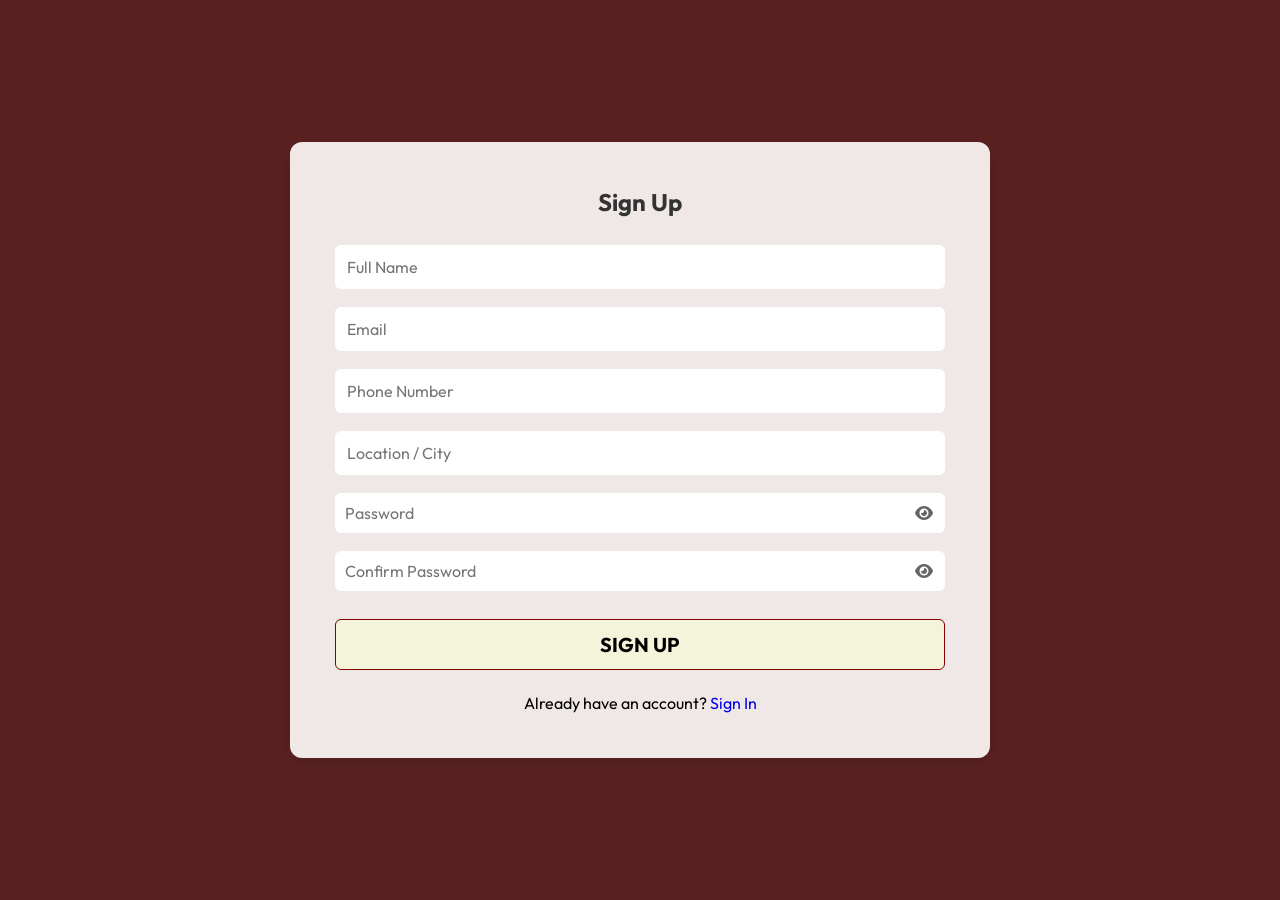
<file: index.html>
<!DOCTYPE html>
<html>

<head>
    <meta charset="UTF-8">
    <meta name="viewport" content="width=device-width, initial-scale=1.0">
    <link rel="preconnect" href="https://fonts.googleapis.com">
    <link rel="preconnect" href="https://fonts.gstatic.com" crossorigin>
    <link href="https://fonts.googleapis.com/css2?family=Outfit:wght@100..900&display=swap" rel="stylesheet">
    <link rel="stylesheet" href="https://cdnjs.cloudflare.com/ajax/libs/font-awesome/6.7.2/css/all.min.css">
    <title>Sign Up</title>
    <link rel="stylesheet" href="/css/style.css">
</head>

<body>

    <div class="container">
        <h2>Sign Up</h2>

        <form id="signupForm">

            <input type="text" id="fullname" placeholder="Full Name">
            <small class="error" id="nameError"></small>

            <input type="text" id="email" placeholder="Email">
            <small class="error" id="emailError"></small>

            <input type="text" id="phone" placeholder="Phone Number">
            <small class="error" id="phoneError"></small>

            <input type="text" id="city" placeholder="Location / City">
            <small class="error" id="cityError"></small>

            <div class="password-box">
                <input type="password" id="password" placeholder="Password">
                <i class="fa-solid fa-eye toggle-eye"></i>
            </div>
            <small class="error" id="passwordError"></small>

            <div class="password-box">
                <input type="password" id="confirmPassword" placeholder="Confirm Password">
                <i class="fa-solid fa-eye toggle-eye"></i>
            </div>
            <small class="error" id="confirmError"></small>

            <button type="submit">Sign Up</button>

        </form>

        <p>
            Already have an account?
            <a href="signin.html">Sign In</a>
        </p>

    </div>

    <script src="/scripts/signup.js"></script>
</body>

</html>
</file>
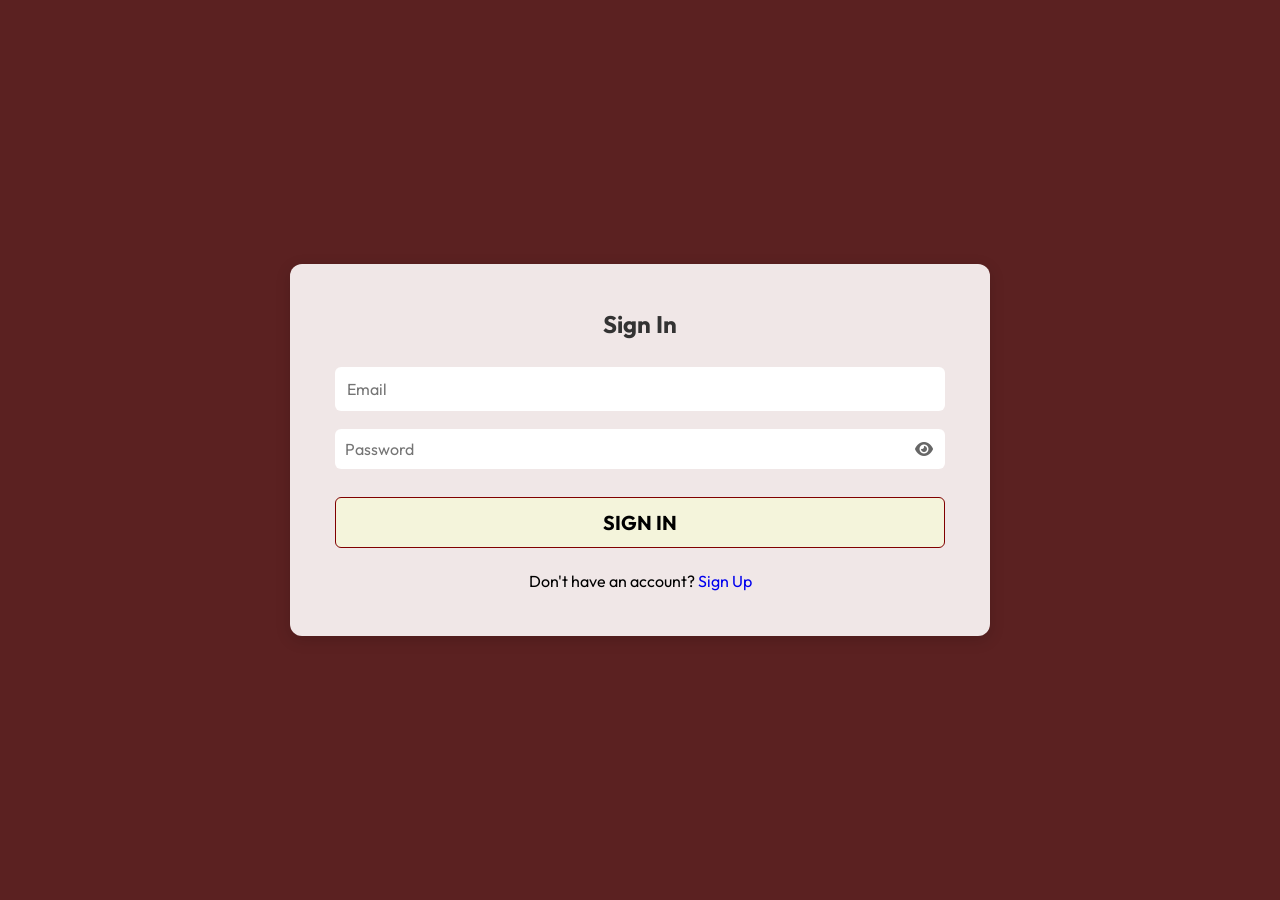
<file: signin.html>
<!DOCTYPE html>
<html lang="en">

<head>
    <meta charset="UTF-8">
    <meta name="viewport" content="width=device-width, initial-scale=1.0">
    <link rel="preconnect" href="https://fonts.googleapis.com">
    <link rel="preconnect" href="https://fonts.gstatic.com" crossorigin>
    <link rel="stylesheet" href="https://cdnjs.cloudflare.com/ajax/libs/font-awesome/6.7.2/css/all.min.css">
    <link href="https://fonts.googleapis.com/css2?family=Outfit:wght@100..900&display=swap" rel="stylesheet">
    <title>Sign In</title>
    <link rel="stylesheet" href="/css/style.css">
</head>

<body>

    <div class="container">
        <h2>Sign In</h2>

        <form id="signinForm">

            <input type="text" id="loginEmail" placeholder="Email">
            <small class="error" id="loginEmailError"></small>

            <div class="password-box">
                <input type="password" id="loginPassword" placeholder="Password">
                <i class="fa-solid fa-eye toggle-eye"></i>
            </div>
            <small class="error" id="loginPasswordError"></small>

            <button type="submit">Sign In</button>

        </form>

        <p>
            Don't have an account?
            <a href="index.html">Sign Up</a>
        </p>

    </div>

    <script src="/scripts/signin.js"></script>
</body>

</html>
</file>
<file: css/style.css>
* {
    margin: 0;
    padding: 0;
    box-sizing: border-box;
    font-family: outfit;
}

body {
    background: #551818f5;
    display: flex;
    justify-content: center;
    align-items: center;
    min-height: 100vh;
    padding: 20px;
}

/* Desktop First */
.container {
    width: 100%;
    max-width: 600px;
    background: rgb(240, 231, 231);
    padding: 40px;
    border-radius: 12px;
    box-shadow: 0 4px 15px rgba(0, 0, 0, 0.15);
    display: flex;
    flex-direction: column;
    gap: 8px;
}

h2 {
    text-align: center;
    margin-bottom: 20px;
    color: #333;
}

input {
    width: 100%;
    padding: 12px;
    border: none;
    border-radius: 6px;
    font-size: 16px;
}

input:focus {
    outline: none;
    border: 1px solid #800000;
}

.password-box {
    position: relative;
}

.password-box input {
    width: 100%;
    padding: 10px;
    padding-right: 40px;
}

.password-box i {
    position: absolute;
    right: 12px;
    top: 50%;
    transform: translateY(-50%);
    cursor: pointer;
    color: #666;
}

button {
    width: 100%;
    padding: 12px;
    border: 1px solid #800000;
    border-radius: 6px;
    background: #F4F4DB;
    color: rgb(0, 0, 0);
    font-size: 20px;
    text-transform: uppercase;
    font-weight: 700;
    cursor: pointer;
    margin-top: 10px;
}

button:hover {
    background: #800000c4;
    color: white;
}

.error {
    color: red;
    font-size: 13px;
    min-height: 18px;
    display: block;
}

p {
    text-align: center;
    margin-top: 15px;
}

a {
    text-decoration: none;
}

/* Mobile (≤768px) */

@media screen and (max-width:768px) {

    .container {
        max-width: 350px;
        padding: 25px;
    }

    h2 {
        font-size: 24px;
    }

    input,
    button {
        font-size: 14px;
        padding: 10px;
    }
}

/* Tablet (769px–1024px) */

@media screen and (min-width:769px) and (max-width:1024px) {

    .container {
        max-width: 550px;
        padding: 35px;
    }
}

/* Desktop (>1024px) */

@media screen and (min-width:1025px) {

    .container {
        max-width: 700px;
        padding: 45px;
    }
}
</file>
